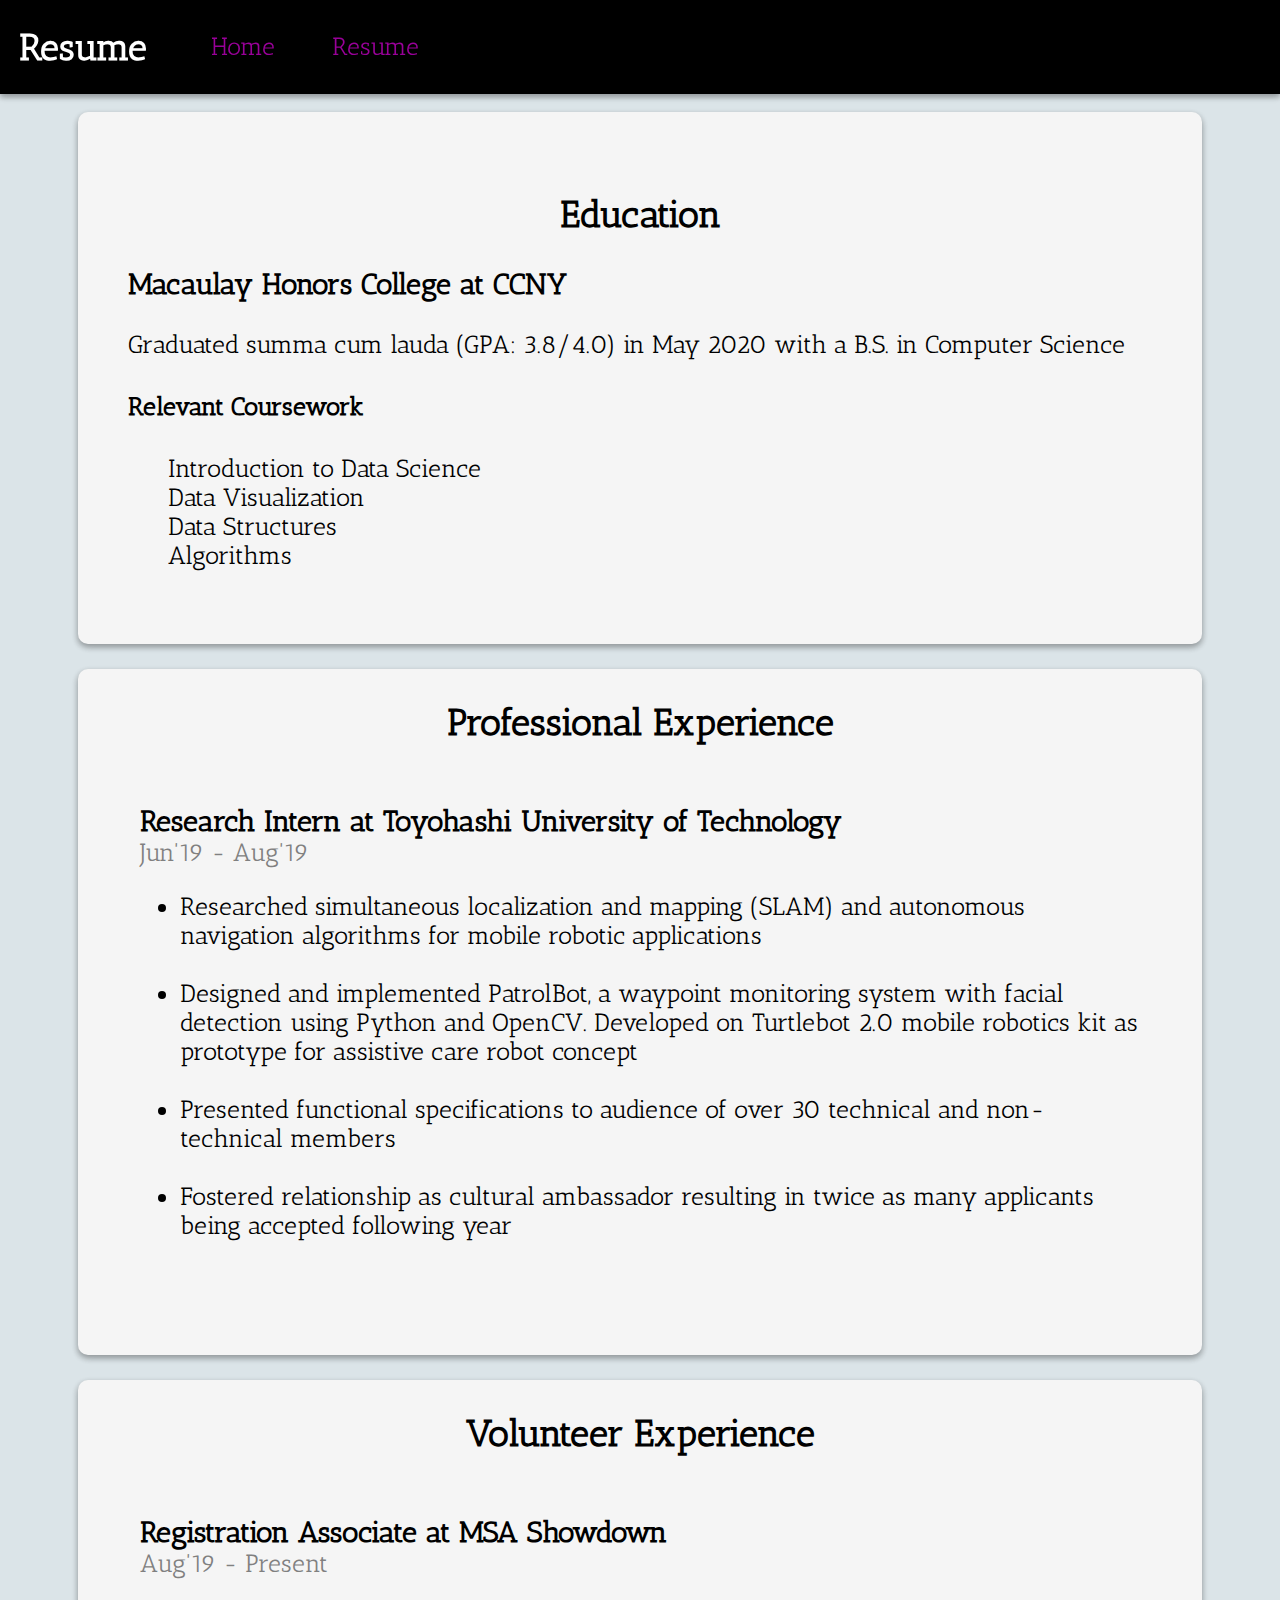
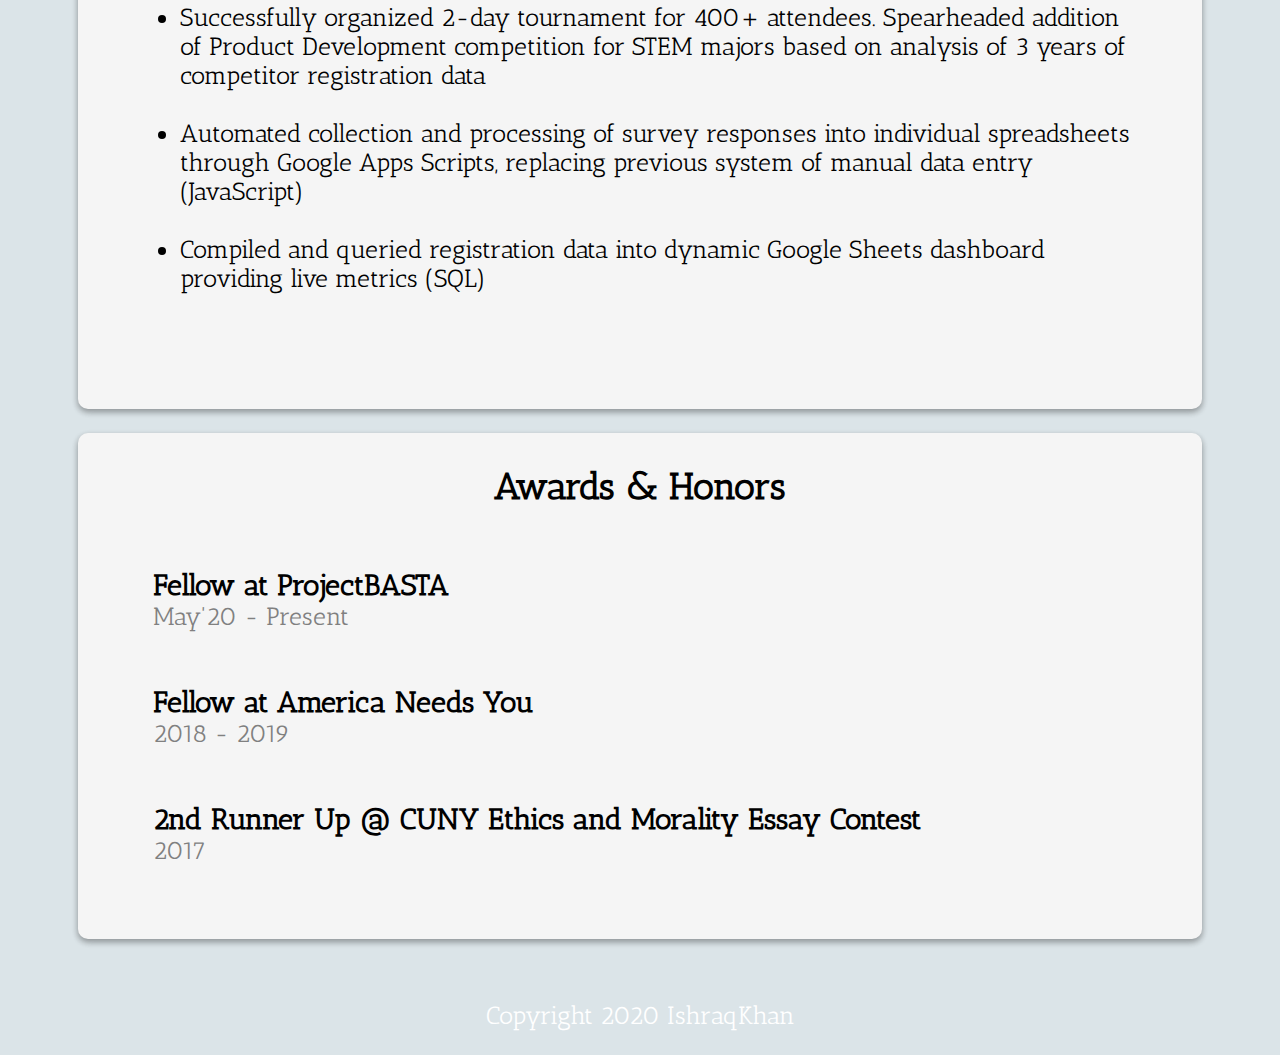
<file: resume.html>
<!DOCTYPE html>
<html>
    <head>
        <title>Ishraq Khan's Resume</title>
        <link rel="stylesheet" type="text/css" href="css/style.css">
        <link href="https://fonts.googleapis.com/css2?family=Antic+Slab&display=swap" rel="stylesheet">

    </head>

    <body>
        <div class="banner">
            <div class="title">
                <h1>Resume</h1>
            </div>
            <div class="nav">
                <ul>
                    <li><a href="index.html">Home</a></li>
                    <li><a href="resume.html">Resume</a></li>
                </ul>
            </div>
        </div>

        <div class="education">
            <h2 class="section-heading">Education</h2>
            <h3>Macaulay Honors College at CCNY</h3>
            <p>Graduated summa cum lauda (GPA: 3.8/4.0) in May 2020 with a B.S. in Computer Science</p>
            <h4>Relevant Coursework</h4>
            <ul>
                <l1>Introduction to Data Science</l1><br>
                <l1>Data Visualization</l1><br>
                <l1>Data Structures</l1><br>
                <l1>Algorithms</l1><br>
            </ul>
        </div>

        <div class="experiences">
            <h2>Professional Experience</h2>
            <div class="experience">
                <h3 class="subheading">Research Intern at Toyohashi University of Technology</h3>
                <p class="date">Jun'19 - Aug'19</p>
                <p class="bullets">
                    <ul>
                        <li>Researched simultaneous localization and mapping (SLAM) and autonomous navigation algorithms for mobile robotic applications</li><br>
                        <li>Designed and implemented PatrolBot, a waypoint monitoring system with facial detection using Python and OpenCV. Developed on Turtlebot 2.0 mobile robotics kit as prototype for assistive care robot concept</li><br>
                        <li>Presented functional specifications to audience of over 30 technical and non-technical members</li><br>
                        <li>Fostered relationship as cultural ambassador resulting in twice as many applicants being accepted following year</li><br>
                    </ul>
                </p>
            </div>
        </div>
        
        <div class="experiences">
            <h2>Volunteer Experience</h2>
            <div class="experience">
                <h3 class="subheading">Registration Associate at MSA Showdown</h3>
                <p class="date">Aug'19 - Present</p>
                <p class="bullets">
                    <ul>
                        <li>Successfully organized 2-day tournament for 400+ attendees. Spearheaded addition of Product Development competition for STEM majors based on analysis of 3 years of competitor registration data</li><br>
                        <li>Automated collection and processing of survey responses into individual spreadsheets through Google Apps Scripts, replacing previous system of manual data entry (JavaScript)</li><br>
                        <li>Compiled and queried registration data into dynamic Google Sheets dashboard providing live metrics (SQL)</li><br>
                    </ul>
                </p>
            </div>
        </div>
        
        <div class="honors">
            <h2 class="section-heading">Awards & Honors</h2>
            <div class="honor">
                <h3 class="subheading">Fellow at ProjectBASTA</h3>
                <p class="date">May'20 - Present</p>
            </div>
            <div class="honor">
                <h3 class="subheading">Fellow at America Needs You</h3>
                <p class="date">2018 - 2019</p>
            </div>
            <div class="honor">
                <h3 class="subheading">2nd Runner Up @ CUNY Ethics and Morality Essay Contest</h3>
                <p class="date">2017</p>
            </div>
        </div>
        

        <div class="footer">
            <p>Copyright 2020 IshraqKhan</p>
        </div>
    </body>
</html>
</file>
<file: css/style.css>
:root {
    --first-color: #dbe4e8;
    --second-color: #f5f5f5;
    --third-color: #990099;
    --fourth-color: black;
    --fifth-color: #808080;
    --font:'Antic Slab';
    --shadow: 0 3px 6px rgba(0,0,0,0.16), 0 3px 6px rgba(0,0,0,0.23)
}

html {font-size: calc(0.75em + 1vw)}
button {font-size: inherit}
input {font-size: inherit}


body {
    font-family: var(--font);
    margin: 0;
    background-color: var(--first-color);
    padding-top: 4rem;
    display: grid;
    justify-items: center;
}


/* banner */
.banner {
    width: 100%;
    display: flex;
    flex-flow: wrap;
    align-items: center;
    list-style-type: none;
    background-color: var(--fourth-color);
    position: fixed;
    top: 0;
    color: var(--third-color);
    box-shadow: var(--shadow);
}
.banner ul {
    list-style-type: none;
}
.banner li {
    display: inline;
    margin: 1rem;
}
.title {
    margin-left: 1em;
    text-align: center;
    font-size: 0.75em;
    color: #fff;
}
a {
    color: var(--third-color);
    width: 100px;
    text-decoration: none;
}
a:hover{
    color: var(--first-color);
}

/* about me */
.about-me{
    display: flex;
    width: 80vw;
    padding: 1rem;
    margin: .5rem;
    border-radius: 6px;
    background-color: var(--second-color);
    box-shadow: var(--shadow);
}
.profile{
    padding: 1em;
}
.profile-pic{
    padding-top: 1em;
}
.about-me-text{
    padding: 0.5em;
}

/* social media */
.social-media li {
    font-size:.75em;
    display: inline;
}
.social-media ul {
    padding: .3rem;
    list-style-type: none;
    text-align: center;
}

/* career */
.career{
    display: flex;
    margin: .5rem;
    width: calc(80vw + 2rem);
}
.goals{
    width: 45vw;
    padding: 2rem;
    border-radius: 6px;
    margin-right: 1rem;
    background-color: var(--second-color);
    box-shadow: var(--shadow);
}
.skills{
    width: 35vw;
    padding: 2rem;
    border-radius: 6px;
    background-color: var(--second-color);
    box-shadow: var(--shadow);
}

/* projects */
.projects{
    display: flex;
    flex-flow: row wrap;
    width: 80vw;
    padding: 1rem;
    margin: 0.5rem;
    border-radius: 6px;
    background-color: var(--second-color);
    box-shadow: var(--shadow);
}
.projects h2{
    width: 100%;
    margin: 1rem;
}
.project{
    text-align: center;
    padding: 1rem;
    margin: 1rem;
    width: 25%;
    box-shadow: var(--shadow);
    color: #fff;
    background-color: var(--third-color);
    border-radius: 8px;
}
.project a {
    color: #fff;
}
.project:hover {
    transition: all 0.3s cubic-bezier(.25,.8,.25,1);
    box-shadow: 0 14px 28px rgba(0,0,0,0.25), 0 10px 10px rgba(0,0,0,0.22);
}
/* contact */
.contact-form{
    display: flex;
    flex-flow: column;
    justify-content: center;
    text-align: center;
    width: 80vw;
    padding: 1rem;
    margin: .5rem;
    border-radius: 6px;
    background-color: var(--second-color);
    box-shadow: var(--shadow);
}
.contact-form h2{
    margin-left: 0rem;
}
.contact{
    text-align: left;
    margin: 0 auto;
}

/* form styles */
input{
    min-width: 30vw;
    margin-bottom: 15px;
    margin-top: 5px;
    padding: .5 rem;
}
input[type=submit]{
    background-color: var(--third-color);
    color: white;
    padding: 10px;
    width: calc(30vw + .5rem);
    border-radius: 8px;
    box-shadow: var(--shadow); 
}
input[type=submit].hover{
    transition: all 0.3s cubic-bezier(.25,.8,.25,1);
    box-shadow: 0 14px 28px rgba(0,0,0,0.25), 0 10px 10px rgba(0,0,0,0.22);
}

/* resume */
.date {
    color: var(--fifth-color);
    margin-block-start: 0em;
}
.subheading {
    margin-block-end: 0em;
}
.experiences{
    display: flex;
    flex-flow: row wrap;
    justify-content: center;
    width: 80vw;
    margin: .5rem;
    padding: 2rem;
    padding-top: 0rem;
    border-radius: 10px;
    background-color: var(--second-color);
    box-shadow: var(--shadow);
}
.experience{
    padding: 0.5rem;
    padding-top: 0rem;
}
.honors{
    display: flex;
    flex-flow: column wrap;
    justify-content: center;
    width: 80vw;
    margin: .5rem;
    padding: 2rem;
    padding-top: 0rem;
    border-radius: 10px;
    background-color: var(--second-color);
    box-shadow: var(--shadow);
}
.honor{
    padding: 1rem;
    padding-top: 0rem;
    padding-bottom: 0rem;
}

/* education */
.education{
    width: 80vw;
    margin: .5rem;
    padding: 2rem;
    border-radius: 10px;
    background-color: var(--second-color);
    box-shadow: var(--shadow);
}

.section-heading {
    text-align: center;
}
/* footer */
.footer{
    margin-top: 1rem;
    width: 100vw;
    background-color: var(--forth-color);
    color: #fff;
    text-align: center;
}
</file>
